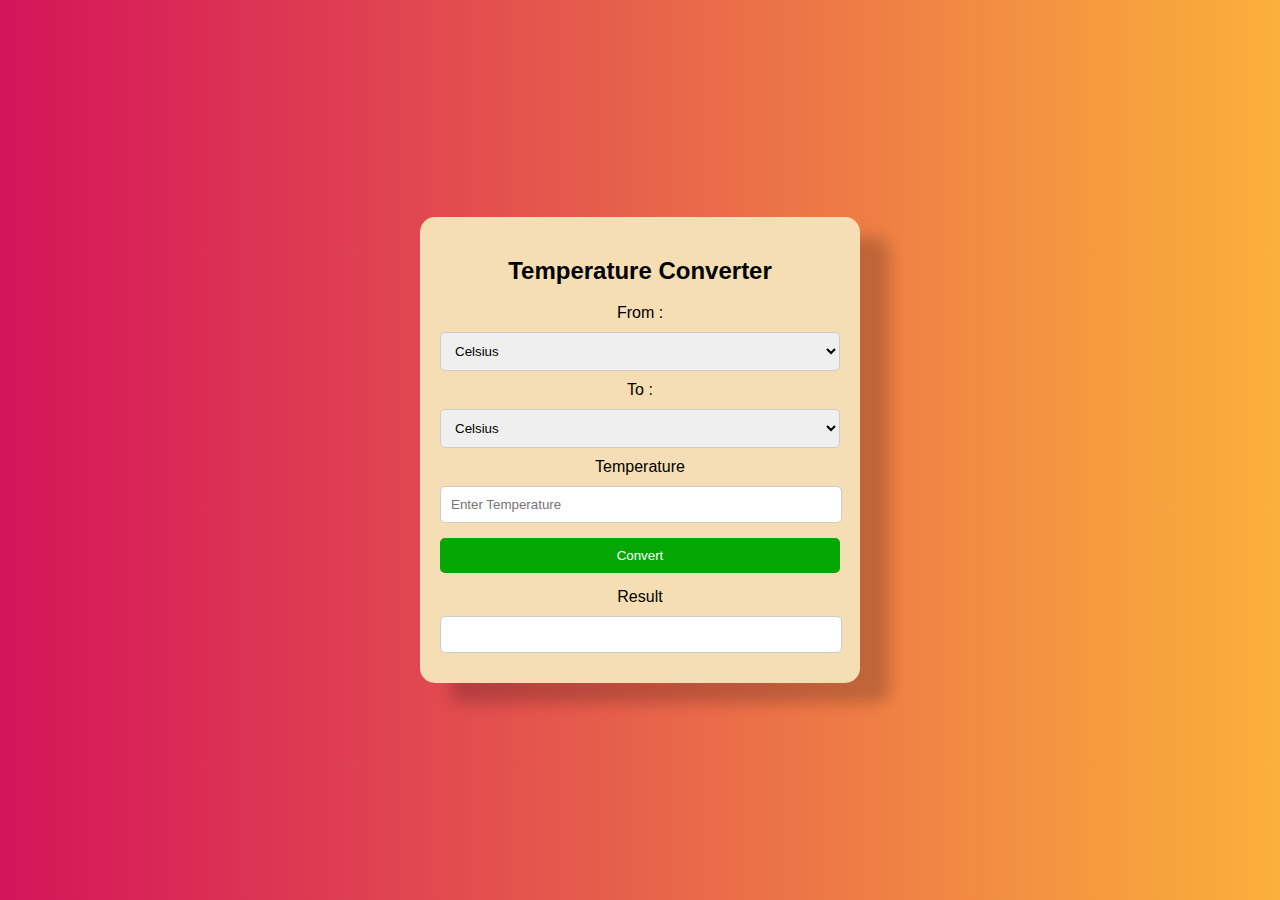
<file: index.html>
<!DOCTYPE html>
<html lang="en">
<head>
    <meta charset="UTF-8">
    <meta name="viewport" content="width=device-width, initial-scale=1.0">
    <title>Temperature Converter</title>
    <link rel="stylesheet" href="styles.css">
</head>
<body>
    <div class="converter">
        <h2>Temperature Converter</h2>
        <label for="fromUnit">From :</label>
        <select id="fromUnit">
            <option value="C">Celsius</option>
            <option value="F">Fahrenheit</option>
            <option value="K">Kelvin</option>
            <option value="R">Rankine</option>
        </select>
        <label for="toUnit">To :</label>
        <select id="toUnit">
            <option value="C">Celsius</option>
            <option value="F">Fahrenheit</option>
            <option value="K">Kelvin</option>
            <option value="R">Rankine</option>
        </select>
        <label for="temperature">Temperature</label>
        <input type="number" id="temperature" placeholder="Enter Temperature">
        <button onclick="convert()">Convert</button>
        <label for="result" class="res">Result</label>
        <input type="text" id="result" readonly>
    </div>
    <script src="index.js"></script>
</body>
</html>
</file>
<file: styles.css>
body {
    font-family: Arial, Helvetica, sans-serif;
    display: flex;
    align-items: center;
    justify-content: center;
    height: 100vh;
    margin: 0;
    background: linear-gradient(to right, #D4145A, #FBB03B);
}
.converter {
    text-align: center;
    max-width: 400px;
    padding: 20px;
    margin: auto;
    background-color: wheat;
    border-radius: 15px;
    box-shadow: 30px 20px 15px rgba(10, 5, 8, 0.2);
}
select, input {
    width: 100%;
    padding: 10px;
    margin: 10px 0;
    border: 1px solid #ccc;
    border-radius: 5px;
    outline: none;
}
button {
    background-color: rgb(5, 167, 5);
    color: white;
    padding: 10px;
    border: none;
    width: 100%;
    cursor: pointer;
    border-radius: 5px;
    margin-bottom: 15px;
    margin-top: 5px;
}
button:hover {
    background-color: rgb(12, 235, 60);
}
#result {
    width: 95%;
    padding: 10px;
    margin-top: 10px;
    border: 1px solid #ccc;
    outline: none;
    font-weight: bolder;
    color: black;
}
@media screen and (max-width:500px) {
    .converter {
        width: 90%;
    }
}

@keyframes fadeIn {
    from {
        opacity: 0;
    } to {
        opacity: 2;
    } h2 {
        color: gray;
        animation: fadeIn 2s ease-in-out;
    }
}

#temperature {
    width: 95%;
}
</file>
